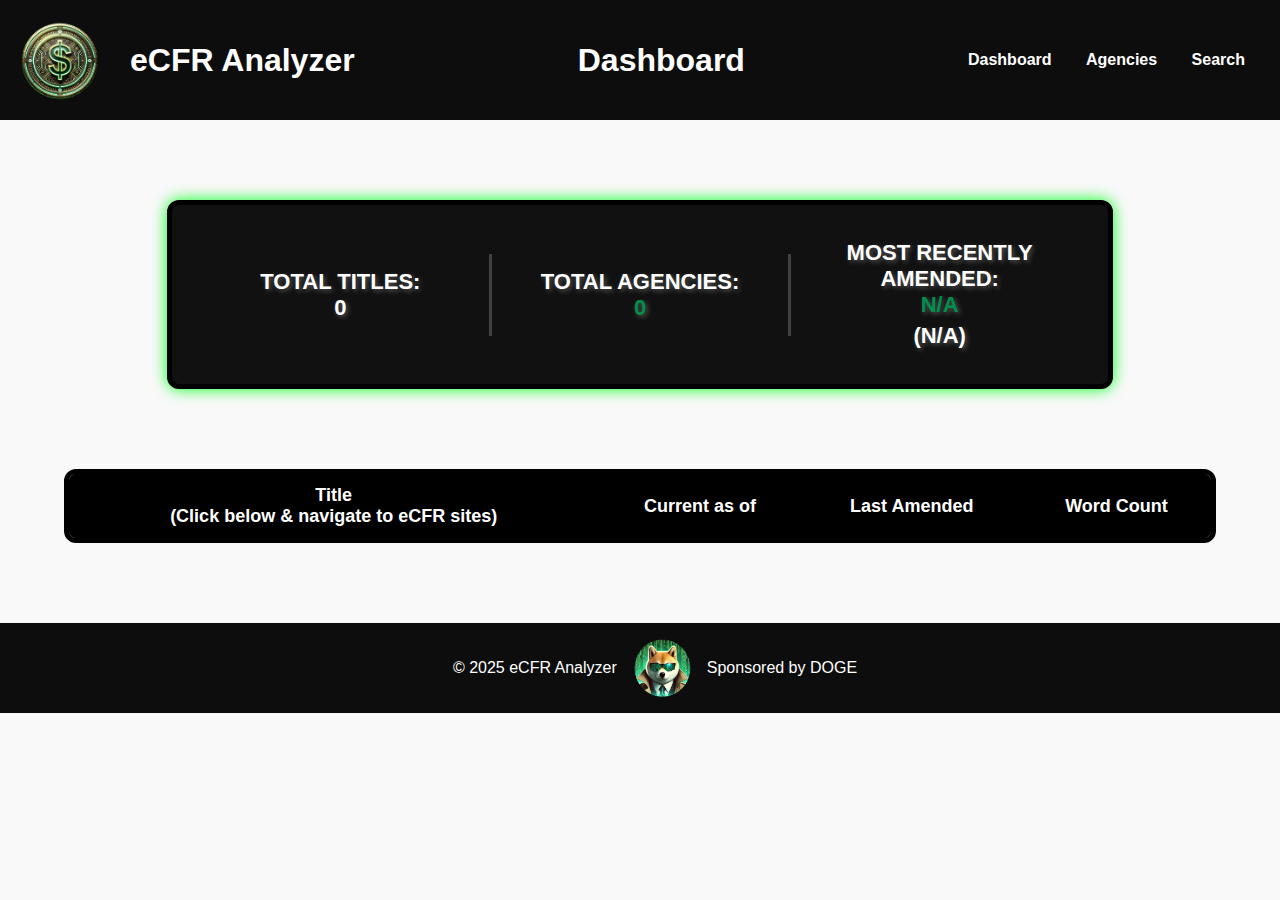
<file: index.html>
<!DOCTYPE html>
<html lang="en">
<head>
    <meta charset="UTF-8">
    <meta name="viewport" content="width=device-width, initial-scale=1.0">
    <title>eCFR Analyzer</title>
    <link rel="stylesheet" href="styles.css">
    <link rel="icon" type="image/x-icon" href="images/favicon.ico">
</head>
<body>

    <!-- Header -->
    <header>
        <div class="header-left">
            <img src="images/sherlock-doge-analyzer-.png" alt="Sherlock Doge Logo" class="header-logo">
            <h1 class="header-title">
                <a href="index.html" class="header-link">eCFR Analyzer</a>
            </h1>
        </div>

        <h2 class="header-center">Dashboard</h2>

        <div class="header-right">
            <a href="index.html" class="header-link">Dashboard</a>
            <a href="agencies.html" class="header-link">Agencies</a>
            <a href="search.html" class="header-link">Search</a>
        </div>
    </header>

    <!-- Spacer to prevent header from touching scoreboard -->
    <div class="spacer"></div>

    <!-- Scoreboard Section -->
    <div class="scoreboard">
        <div class="score-item">
            <strong>Total Titles:</strong>
            <span id="totalTitles">N/A</span>
        </div>
        <div class="score-item">
            <strong>Total Agencies:</strong> 
            <a href="agencies.html" class="score-link"><span id="totalAgencies">N/A</span></a>
        </div>
        <div class="score-item">
            <strong>Most Recently Amended:</strong>
            <div id="recentAmendedWrapper">
                <a id="recentAmendedTitle" class="score-link" href="#" target="_blank">N/A</a>
                <span id="recentAmendedDate">(N/A)</span>
            </div>
        </div>
    </div>

    <!-- Titles Table -->
    <table id="titlesTable">
        <thead>
            <tr>
                <th class="title-header">
                    Title
                    <br>
                    <span class="table-header-cta">(Click below & navigate to eCFR sites)</span>
                </th>
                <th>Current as of</th>
                <th>Last Amended</th>
                <th>Word Count</th>
            </tr>
        </thead>
        <tbody></tbody>
    </table>

    <!-- Footer -->
    <footer>
        <div class="footer-container">
            <p>© 2025 eCFR Analyzer</p>
            <img src="images/morpheus.png" alt="Morpheus Logo" class="footer-logo">
            <p>Sponsored by DOGE</p>
        </div>
    </footer>

    <script src="script.js"></script>
</body>
</html>
</file>
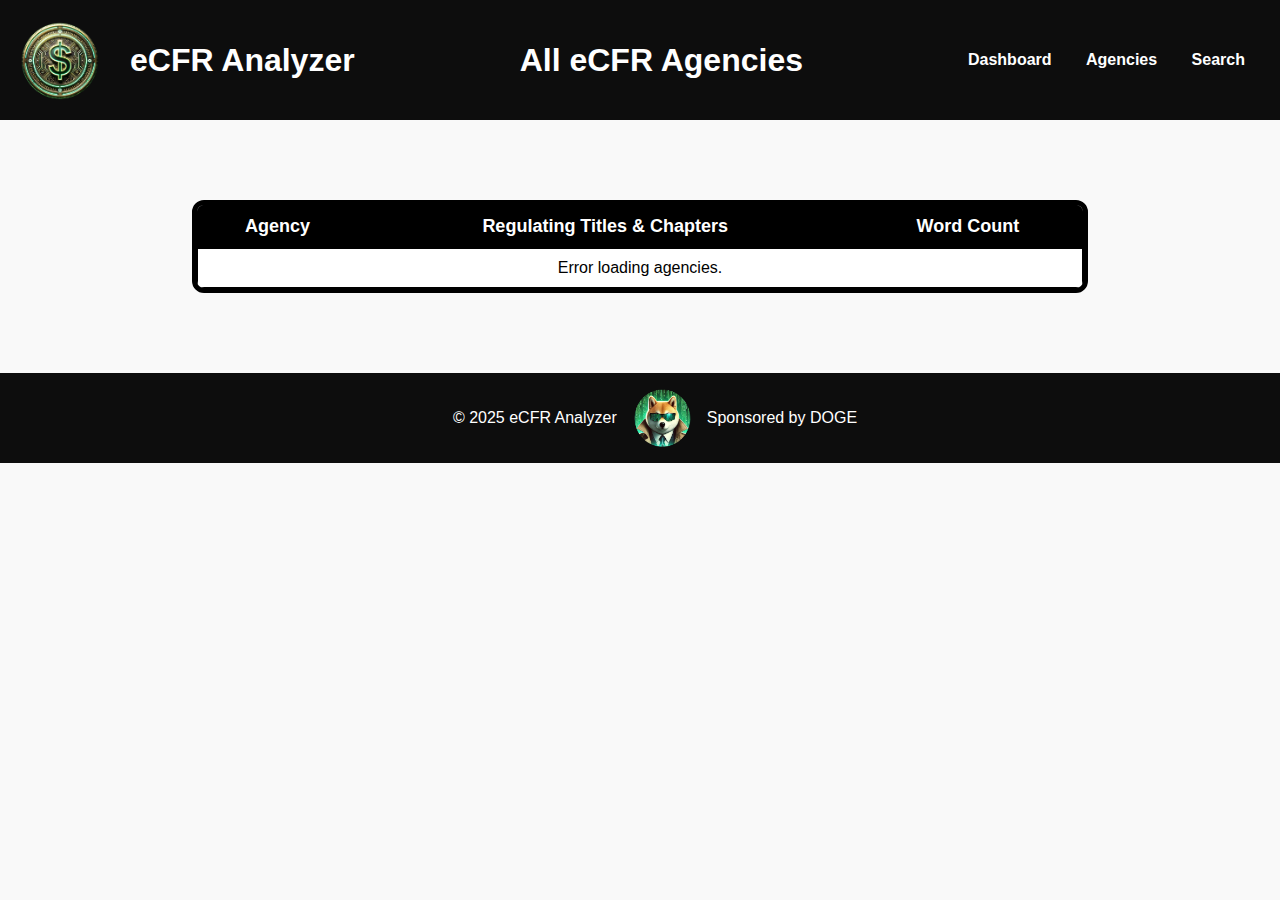
<file: agencies.html>
<!DOCTYPE html>
<html lang="en">
<head>
  <meta charset="UTF-8" />
  <meta name="viewport" content="width=device-width, initial-scale=1.0"/>
  <title>eCFR Agencies</title>
  <link rel="stylesheet" href="styles.css" />
  <link rel="icon" type="image/x-icon" href="images/favicon.ico">
</head>
<body>
  <header>
    <div class="header-left">
      <img src="images/sherlock-doge-analyzer-.png" alt="Sherlock Doge Logo" class="header-logo" />
      <h1 class="header-title"><a href="index.html" class="header-link">eCFR Analyzer</a></h1>
    </div>
    <h2 class="header-center">All eCFR Agencies</h2>
    <div class="header-right">
      <a href="index.html" class="header-link">Dashboard</a>
      <a href="agencies.html" class="header-link">Agencies</a>
      <a href="search.html" class="header-link">Search</a>
    </div>
  </header>

  <div class="spacer"></div>

  <table id="agenciesTable">
    <thead>
      <tr>
        <th>Agency</th>
        <th>Regulating Titles & Chapters</th>
        <th>Word Count</th>
      </tr>
    </thead>
    <tbody></tbody>
  </table>

  <footer>
    <div class="footer-container">
      <p>© 2025 eCFR Analyzer</p>
      <img src="images/morpheus.png" alt="Morpheus Logo" class="footer-logo" />
      <p>Sponsored by DOGE</p>
    </div>
  </footer>

  <script src="script.js"></script>

</body>
</html>
</file>
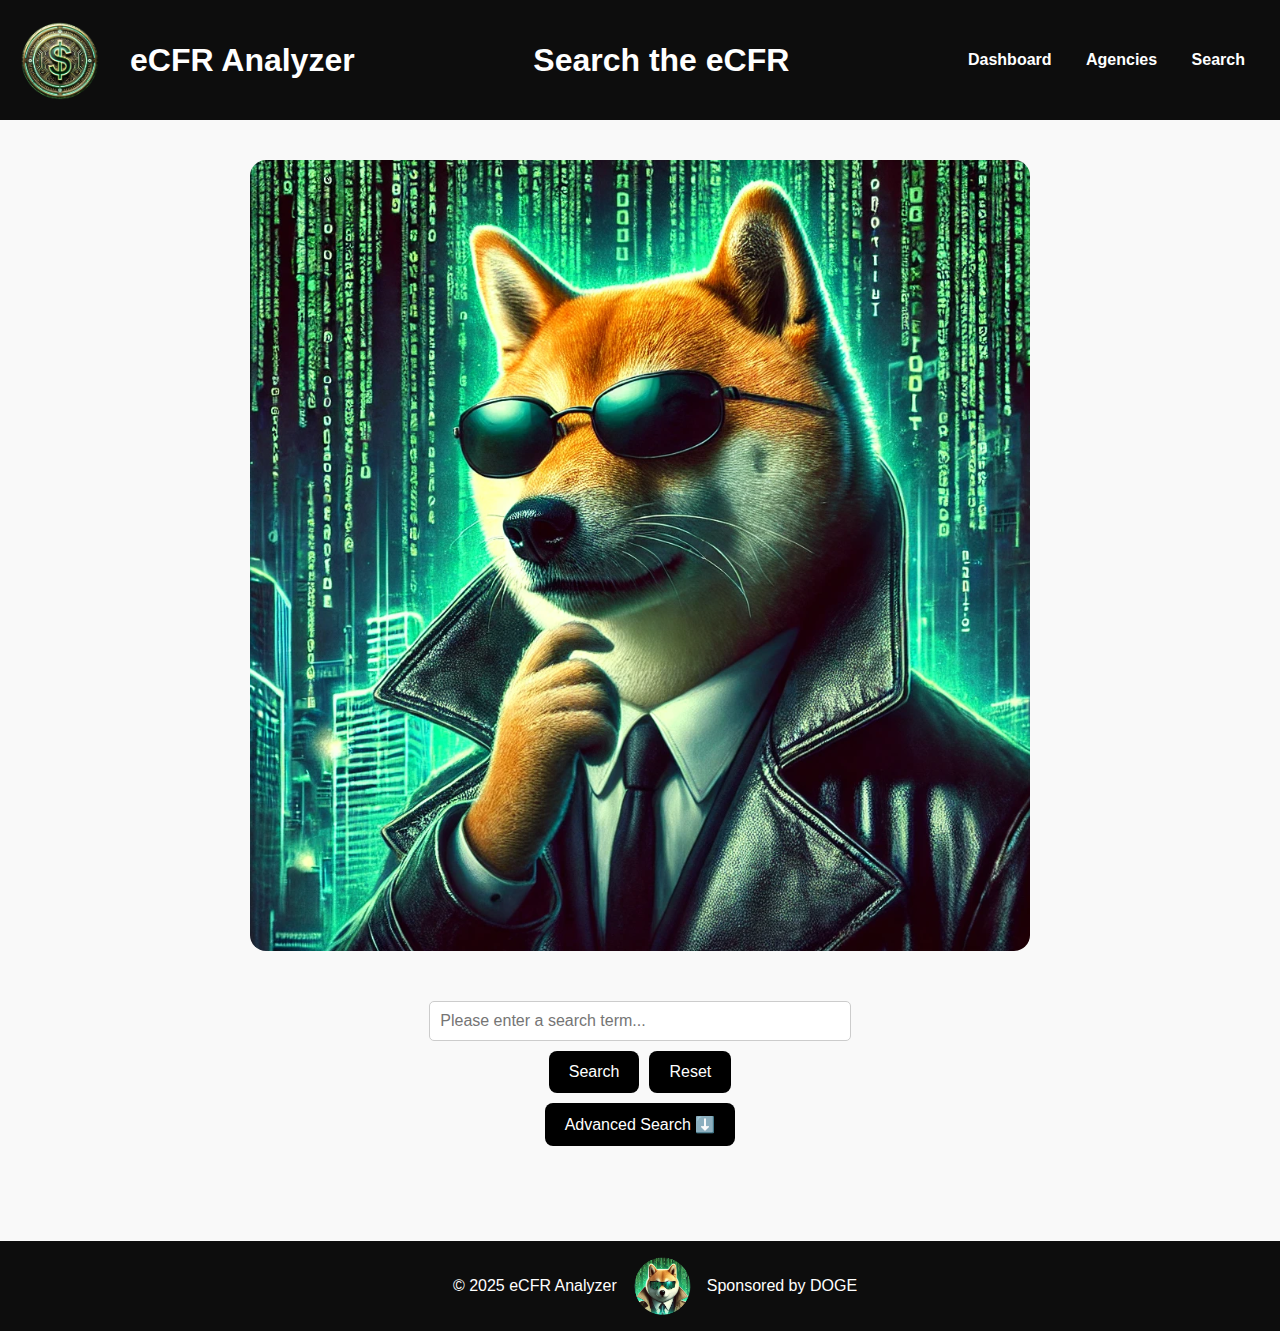
<file: search.html>
<!DOCTYPE html>
<html lang="en">
<head>
  <meta charset="UTF-8" />
  <meta name="viewport" content="width=device-width, initial-scale=1.0"/>
  <title>eCFR Search</title>
  <link rel="stylesheet" href="styles.css"/>
  <link rel="icon" type="image/x-icon" href="images/favicon.ico"/>
</head>
<body>

  <!-- Header -->
  <header>
    <div class="header-left">
      <img src="images/sherlock-doge-analyzer-.png" alt="Sherlock Doge Logo" class="header-logo"/>
      <h1 class="header-title">
        <a href="index.html" class="header-link">eCFR Analyzer</a>
      </h1>
    </div>
    <h2 class="header-center">Search the eCFR</h2>
    <div class="header-right">
      <a href="index.html" class="header-link">Dashboard</a>
      <a href="agencies.html" class="header-link">Agencies</a>
      <a href="search.html" class="header-link">Search</a>
    </div>
  </header>

  <!-- Spacer -->
  <div class="spacer"></div>

<!-- Main Content -->
<div class="main-content">

  <!-- Cipher Wrapper holds Cipher Image + Overlays + Search Results -->
  <div id="cipherWrapper">

    <!-- Red Pill Message -->
    <div class="matrix-alert" id="matrixAlert">
      ⚠ SYSTEM MESSAGE: Please enter a search term and/or select filters.
    </div>

    <!-- Cipher Doge Image -->
    <img src="images/cipher-doge.png" alt="Cipher Doge" id="cipherImage" class="cipher-image" />

    <!-- Search Results Box (overlayed on cipher) -->
    <div id="searchResults"></div>

     <!-- Matrix Loader Bars -->
    <div class="matrix-loader-container" id="matrixLoaderContainer">
       <p class="matrix-loader-text">Looks like you took the red pill — this rabbit hole goes deep...</p>
      <div class="matrix-loader">
        <div class="matrix-bar"></div>
        <div class="matrix-bar"></div>
        <div class="matrix-bar"></div>
        <div class="matrix-bar"></div>
        <div class="matrix-bar"></div>
      </div>
    </div>

  </div> <!-- END #cipherWrapper -->

  <!-- Search Controls + Filters (outside cipher visual, below image) -->
  <div id="searchControlsWrapper">

    <!-- Search Controls -->
    <div class="search-controls">
      <div class="search-container">
        <input type="text" id="searchQuery" placeholder="Please enter a search term..." />
        <div id="searchSuggestions"></div>
        <button id="searchButton">Search</button>
        <button id="resetButton">Reset</button>
        <button id="stopSearchBtn" style="display: none;">Abort Search</button>
      </div>

      <div class="advanced-toggle-wrapper">
        <button id="toggleFiltersButton">Advanced Search ⬇️</button>
      </div>
    </div> <!-- END .search-controls -->

    <!-- Advanced Filters Section -->
    <div class="advanced-filters-wrapper">
      <div id="advancedFilters">
        <div id="searchBanner"></div>

        <div>
          <label for="agencyFilter"><strong>Filter by Agency:</strong></label>
          <select id="agencyFilter">
            <option value="">-- All Agencies --</option>
          </select>
        </div>

        <div>
          <label for="titleFilter"><strong>Filter by Title:</strong></label>
          <select id="titleFilter">
            <option value="">-- All Titles --</option>
          </select>
        </div>

        <div>
          <label for="versionHistory"><strong>Version History:</strong></label>
          <select id="versionHistory">
            <option value="">-- Latest Version --</option>
          </select>
          <div id="versionGuidanceTip" class="version-tip"></div>
        </div>
      </div>
    </div> <!-- END .advanced-filters-wrapper -->

  </div> <!-- END #searchControlsWrapper -->

</div> <!-- END .main-content -->

  <!-- Footer -->
  <footer>
    <div class="footer-container">
      <p>© 2025 eCFR Analyzer</p>
      <img src="images/morpheus.png" alt="Morpheus Logo" class="footer-logo"/>
      <p>Sponsored by DOGE</p>
    </div>
  </footer>

  <!-- External JS -->
  <script src="script.js"></script>
</body>
</html>
</file>
<file: styles.css>
/* General Styles */
body {
    font-family: Arial, sans-serif;
    margin: 0;
    padding: 0;
    background-color: #f9f9f9;
    min-height: 100vh;
    display: flex;
    flex-direction: column;
}

/* Header Styles */
header {
    background-color: #0d0d0d;
    padding: 15px 20px;
    display: flex;
    align-items: center;
    justify-content: space-between;
}

.header-link {
    color: white !important;
    font-weight: bold;
    text-decoration: none;
    margin: 0 15px;
}

.header-link:hover {
    text-decoration: underline;
}

.header-link:visited,
.header-link:active {
    color: white !important;
}

.header-title .header-link {
    color: white !important;
}

.header-left {
    display: flex;
    align-items: center;
    gap: 15px;
}

.header-logo {
    width: 80px;
    height: 80px;
}

.header-center {
    color: white;
    font-size: 32px;
    font-weight: bold;
}

.spacer {
    height: 40px;
}

/* Scoreboard */
.scoreboard {
    display: flex;
    justify-content: space-around;
    align-items: center;
    width: 70%;
    margin: 40px auto;
    padding: 20px;
    background: #111;
    border: 5px solid black;
    border-radius: 12px;
    text-align: center;
    box-shadow: 0 0 15px rgba(0, 255, 30, 1);
}

.score-item {
    display: flex;
    flex-direction: column;
    align-items: center;
    justify-content: center;
    flex: 1;
    padding: 15px;
    font-size: 22px;
    font-weight: bold;
    color: white;
    text-transform: uppercase;
    text-shadow: 2px 2px 5px rgba(255, 255, 255, 0.3);
    border-right: 3px solid rgba(255, 255, 255, 0.2);
}

.score-item:last-child {
    border-right: none;
}

#recentAmendedWrapper {
    display: flex;
    flex-direction: column;
    align-items: center;
    gap: 5px;
}

#totalAgencies,
#recentAmendedTitle {
    color: #008f4c !important;
    font-size: 22px;
    font-weight: bold;
}

#totalAgencies:hover,
#recentAmendedTitle:hover {
    color: #00ff99 !important;
}

.score-link {
    color: #008f4c !important;
    font-size: 22px;
    font-weight: bold;
    text-decoration: none;
}

.score-link:hover {
    text-decoration: underline;
    color: #00ff99 !important;
}

/* Table */
table {
    width: 90%;
    margin: 40px auto;
    border-collapse: separate;
    border-spacing: 0;
    background-color: white;
    border: 5px solid black;
    border-radius: 12px;
    overflow: hidden;
}

#agenciesTable {
    width: 70% !important;
    margin: 40px auto;
}

th {
    background-color: black;
    color: white;
    padding: 12px;
    font-size: 18px;
}

td, th {
    border: 1px solid black;
    padding: 10px;
    text-align: center;
}

td a {
    color: blue !important;
    text-decoration: none;
}

td a:hover {
    text-decoration: underline;
}

a:visited {
    color: blue !important;
}

/* Footer */
footer {
  background-color: #0d0d0d;
  color: white;
  text-align: center;
  padding: 15px;
  margin-top: 40px; 
  width: 100%;
}


.footer-container {
    display: flex;
    justify-content: center;
    align-items: center;
    gap: 15px;
}

.footer-spacer {
  height: 80px;
  width: 100%;
}

.footer-logo {
    width: 60px;
    height: 60px;
}

/* Cipher Image */
#cipherImage {
    display: block;
    width: auto;
    max-width: 100%;
    height: auto;
    border-radius: 1.0rem;
    transition: opacity 0.5s ease-in-out;
}

/* Fade Cipher on Search */
.search-results-visible .cipher-image {
    opacity: 0.05;
}

/* Search Bar (Under Cipher, Centered) */
.search-container {
  display: flex;
  flex-wrap: wrap;
  justify-content: center;
  align-items: center;
  gap: 10px;
  margin-top: 20px;
  margin-bottom: 10px;
}


/* Search Input Styling */
#searchQuery {
  width: 100%;
  max-width: 600px;
  padding: 10px;
  font-size: 1rem;
  border-radius: 5px;
  border: 1px solid #ccc;
  box-sizing: border-box;
}


/*  Search Button */
.search-container button {
    padding: 12px 20px;
    font-size: 16px;
    background-color: black;
    color: white;
    border: none;
    cursor: pointer;
    border-radius: 8px;
}

.search-container button:hover {
    background-color: #444;
}

/* Results Box Overlayed on to Cipher */
#searchResults {
  position: absolute;
  top: 0;
  left: 50%;
  transform: translateX(-50%);
  width: 95vw;                  
  max-width: 1650px;            
  height: auto;
    max-height: calc(100% - 95px);
  background: rgba(0, 0, 0, .1); 
  color: #000;
  padding: 24px;
    padding-bottom: 12px;
  border-radius: 12px;
  box-shadow: 0 0 25px rgba(0, 255, 30, 1);
  z-index: 1000;
  display: none;
  overflow-y: auto;
  pointer-events: auto;
}

#searchControlsWrapper {
  display: flex;
  flex-direction: column;
  align-items: center;
  width: 100%;
  gap: 20px;
  margin-bottom: 30px;
    margin-top: 30px;
}


/* Show Results Box When Active */
.search-results-visible #searchResults {
    display: block;
}

/* Advanced Filters Section (Wrapper + Filter Box + Toggle Button) */
.advanced-filters-wrapper {
  max-height: 0;
  overflow: hidden;
  opacity: 0;
  transition: max-height 0.4s ease, opacity 0.3s ease;
  margin-top: 0px;
  padding: 0px;
  background-color: #f5f5f5;
  border-radius: 10px;
  max-width: 600px;
  margin-left: auto;
  margin-right: auto;
  box-shadow: 0 4px 12px rgba(0, 0, 0, 0.1);
}

/* When toggled ON */
.advanced-filters-wrapper.visible {
  max-height: 1000px;
  opacity: 1;
}

/* Spacing between each filter block */
#advancedFilters > div {
  margin-bottom: 18px;
  text-align: center;              
}

/* Stack label ABOVE select and center them */
#advancedFilters label,
#advancedFilters select {
  display: block;
  margin: 0 auto;                  
}


#versionGuidanceTip {
  margin-top: 8px; /* adds breathing room */
  display: none; /* already set correctly; just ensuring layout is prepped */
}

/* Toggle Button Container */
.advanced-toggle-wrapper {
  text-align: center;
  margin-top: 0px;
  margin-bottom: 5px;
}

/* Toggle Button Style */
#toggleFiltersButton {
  padding: 12px 20px;
  font-size: 16px;
  background-color: black;
  color: white;
  border: none;
  border-radius: 8px;
  cursor: pointer;
}

#toggleFiltersButton:hover {
  background-color: #444;
}


.main-content {
  flex: 1 0 auto;
  display: flex;
  flex-direction: column;
  justify-content: flex-start;
  min-height: 100%;
}


/*  Cipher Wrapper to Center Block + Message */
#cipherWrapper {
  position: relative;         
  display: flex;
  flex-direction: column;
  align-items: center;
  width: 100%;
}


/*  Matrix Alert Box Centered on Cipher */
.matrix-alert {
    position: absolute;
    top: 50%;
    left: 50%;
    transform: translate(-50%, -50%);
    z-index: 1001;
    padding: 20px 24px;
    background-color: black;
    border: 2px solid #00ff00;
    color: #00ff00;
    font-family: 'Courier New', monospace;
    font-size: 1.3em;
    text-align: center;
    width: 90%;
    max-width: 720px;
    border-radius: 12px;
    animation: flickerGlow 1.2s infinite alternate;
    display: none;
}

/*  Matrix Flicker Animation */
@keyframes flickerGlow {
    0% { opacity: 0.6; text-shadow: 0 0 4px #00ff00; }
    100% { opacity: 1; text-shadow: 0 0 10px #00ff00; }
}

/* Search Container must anchor the suggestions dropdown */
.search-container {
  position: relative;
}

/* 🔍 Search Suggestions Box */
#searchSuggestions {
  display: none;
  position: absolute;
  top: 100%; /* directly under the input box */
  left: 0;
  width: 100%;
  max-width: 600px;
  background: #fff;
  border: 1px solid #ccc;
  border-top: none;
  border-radius: 0 0 8px 8px;
  z-index: 999;
  text-align: left;
  box-shadow: 0 4px 10px rgba(0, 0, 0, 0.1);
  padding: 5px 10px;
}


/* 🔄 Matrix Loader (Loaer Bars "Processing" Animation) */
.matrix-loader-container {
  position: absolute;
  top: 50%;  /* Keeps loader centered */
  left: 50%;
  transform: translate(-50%, -50%);
  z-index: 1001;
  opacity: 0;
  transition: opacity 0.4s ease;
  pointer-events: none;  
}


/* 🔺 Red Pill Message - Positioned Above Loader */
.matrix-loader-text {
  font-size: 1.5em; 
  font-weight: bold;
  color: #000;
  text-align: center;
  margin-bottom: 40px; /* Adds space between text & loader */
}

.matrix-loader {
    display: flex;
    gap: 4px;
    justify-content: center;
}

.matrix-bar {
    width: 6px;
    height: 40px;
    background-color: #cc0000;
    box-shadow: 0 0 10px rgba(255, 0, 0, 0.8);
    animation: matrixPulse 1.2s infinite ease-in-out;
}

.matrix-bar:nth-child(1) { animation-delay: 0s; }
.matrix-bar:nth-child(2) { animation-delay: 0.2s; }
.matrix-bar:nth-child(3) { animation-delay: 0.4s; }
.matrix-bar:nth-child(4) { animation-delay: 0.6s; }
.matrix-bar:nth-child(5) { animation-delay: 0.8s; }

@keyframes matrixPulse {
  0%, 100% { transform: scaleY(0.4); opacity: 0.3; }
  50% { transform: scaleY(1.3); opacity: 1; }
}

/*Responsiveness for small screens*/
@media (max-width: 600px) {
  .search-container {
    flex-direction: column;
    align-items: stretch;
  }

  .search-container button {
    width: 100%;
  }
}
</file>
